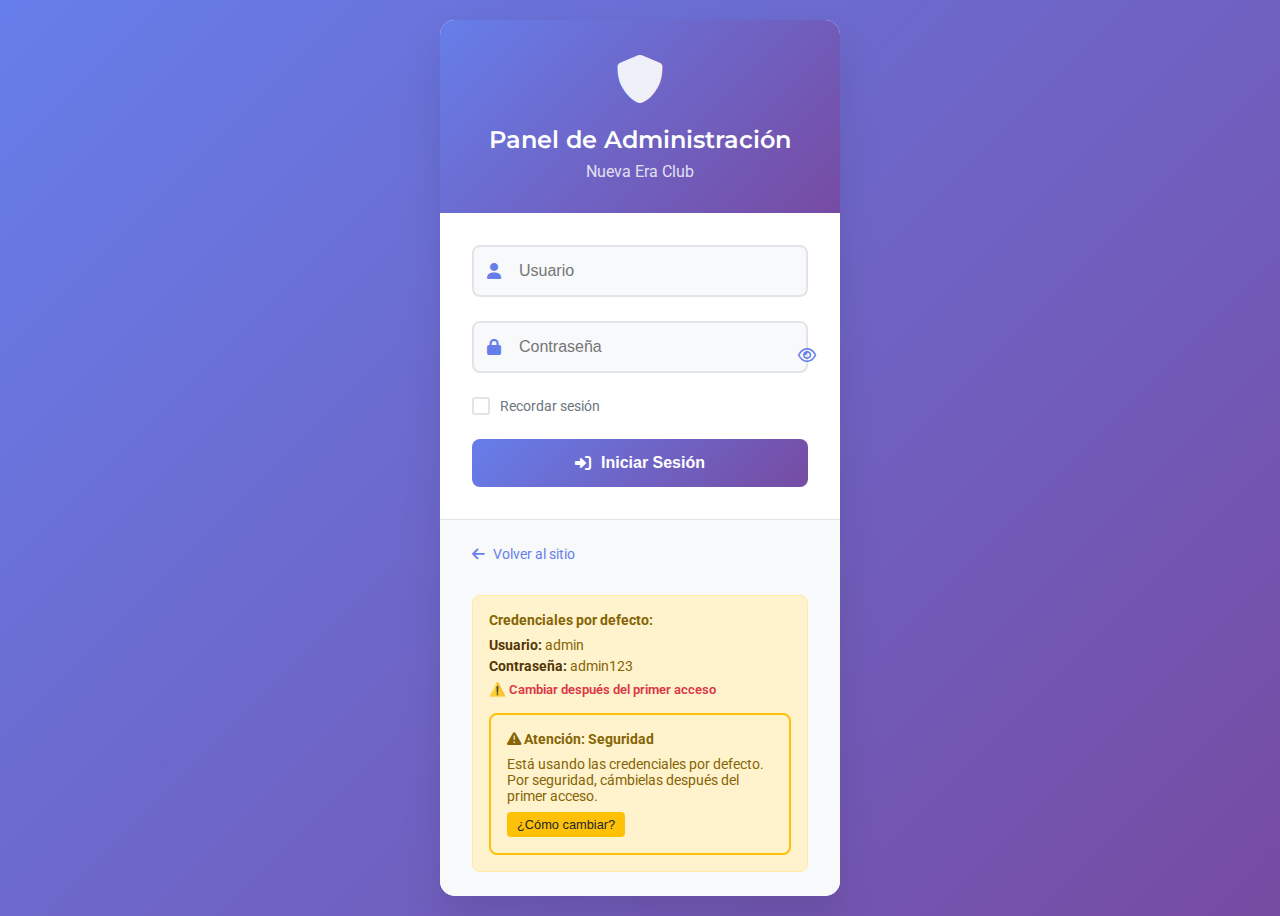
<file: admin.html>
<!DOCTYPE html>
<html lang="es">
<head>
    <meta charset="UTF-8">
    <meta name="viewport" content="width=device-width, initial-scale=1.0">
    <title>Panel de Administración - Nueva Era Club</title>
    <link rel="stylesheet" href="css/admin-styles.css">
    <link rel="stylesheet" href="https://cdnjs.cloudflare.com/ajax/libs/font-awesome/6.0.0-beta3/css/all.min.css">
    <link href="https://fonts.googleapis.com/css2?family=Montserrat:wght@400;600;700&family=Roboto:wght@300;400;500&display=swap" rel="stylesheet">
</head>
<body>
    <div class="admin-container">
        <header class="admin-header">
            <h1><i class="fas fa-cog"></i> Panel de Administración - Nueva Era Club</h1>
            <div class="admin-user">
                <div class="user-menu">
                    <button class="user-menu-btn" id="user-menu-btn">
                        <i class="fas fa-user"></i>
                        <span>Administrador</span>
                        <i class="fas fa-chevron-down"></i>
                    </button>
                    <div class="user-dropdown" id="user-dropdown">
                        <a href="#" id="change-password-link">
                            <i class="fas fa-key"></i> Cambiar Contraseña
                        </a>
                        <a href="#" id="logout-link">
                            <i class="fas fa-sign-out-alt"></i> Cerrar Sesión
                        </a>
                    </div>
                </div>
                <a href="index.html" class="btn-back"><i class="fas fa-home"></i> Ver Sitio</a>
            </div>
        </header>

        <div class="admin-content">
            <nav class="admin-nav">
                <ul>
                    <li><a href="#eventos" class="nav-link active" data-section="eventos">
                        <i class="fas fa-calendar"></i> Eventos
                    </a></li>
                    <li><a href="#actividades" class="nav-link" data-section="actividades">
                        <i class="fas fa-futbol"></i> Actividades
                    </a></li>
                    <li><a href="#galeria" class="nav-link" data-section="galeria">
                        <i class="fas fa-images"></i> Galería
                    </a></li>
                    <li><a href="#configuracion" class="nav-link" data-section="configuracion">
                        <i class="fas fa-wrench"></i> Configuración
                    </a></li>
                </ul>
            </nav>

            <main class="admin-main">
                <!-- Sección de Eventos -->
                <section id="eventos-section" class="admin-section active">
                    <div class="section-header">
                        <h2>Gestión de Eventos</h2>
                        <button class="btn btn-primary" id="add-event-btn">
                            <i class="fas fa-plus"></i> Agregar Evento
                        </button>
                    </div>

                    <div class="events-grid" id="events-grid">
                        <!-- Los eventos se cargarán dinámicamente -->
                    </div>
                </section>

                <!-- Sección de Actividades -->
                <section id="actividades-section" class="admin-section">
                    <div class="section-header">
                        <h2>Gestión de Actividades</h2>
                        <button class="btn btn-primary" id="add-activity-btn">
                            <i class="fas fa-plus"></i> Agregar Actividad
                        </button>
                    </div>

                    <div class="activities-grid" id="activities-grid">
                        <!-- Las actividades se cargarán dinámicamente -->
                    </div>
                </section>

                <!-- Sección de Galería -->
                <section id="galeria-section" class="admin-section">
                    <div class="section-header">
                        <h2>Gestión de Galería</h2>
                        <button class="btn btn-primary" id="add-image-btn">
                            <i class="fas fa-plus"></i> Agregar Imagen
                        </button>
                    </div>

                    <div class="gallery-grid" id="gallery-grid">
                        <!-- Las imágenes se cargarán dinámicamente -->
                    </div>
                </section>

                <!-- Sección de Configuración -->
                <section id="configuracion-section" class="admin-section">
                    <div class="section-header">
                        <h2>Configuración General</h2>
                    </div>

                    <div class="config-form">
                        <div class="form-group">
                            <label for="club-name">Nombre del Club</label>
                            <input type="text" id="club-name" value="Nueva Era Club">
                        </div>

                        <div class="form-group">
                            <label for="club-description">Descripción</label>
                            <textarea id="club-description">Un espacio para compartir, disfrutar y crecer en comunidad</textarea>
                        </div>

                        <div class="form-group">
                            <label for="contact-phone">Teléfono</label>
                            <input type="tel" id="contact-phone" value="+34 123 456 789">
                        </div>

                        <div class="form-group">
                            <label for="contact-email">Email</label>
                            <input type="email" id="contact-email" value="info@nuevaeraclub.com">
                        </div>

                        <div class="form-group">
                            <label for="contact-address">Dirección</label>
                            <input type="text" id="contact-address" value="Av. Principal 123, Ciudad">
                        </div>

                        <button class="btn btn-success" id="save-config-btn">
                            <i class="fas fa-save"></i> Guardar Configuración
                        </button>
                    </div>
                </section>
            </main>
        </div>
    </div>

    <!-- Modal para Agregar/Editar Evento -->
    <div id="event-modal" class="modal">
        <div class="modal-content">
            <div class="modal-header">
                <h3 id="event-modal-title">Agregar Evento</h3>
                <span class="close">&times;</span>
            </div>
            <form id="event-form">
                <div class="form-group">
                    <label for="event-title">Título del Evento *</label>
                    <input type="text" id="event-title" required>
                </div>

                <div class="form-row">
                    <div class="form-group">
                        <label for="event-date">Fecha *</label>
                        <input type="date" id="event-date" required>
                    </div>
                    <div class="form-group">
                        <label for="event-time">Hora *</label>
                        <input type="time" id="event-time" required>
                    </div>
                </div>

                <div class="form-group">
                    <label for="event-location">Ubicación *</label>
                    <input type="text" id="event-location" required>
                </div>

                <div class="form-group">
                    <label for="event-description">Descripción</label>
                    <textarea id="event-description" rows="4"></textarea>
                </div>

                <div class="form-group">
                    <label for="event-image">URL de la Imagen</label>
                    <input type="url" id="event-image" placeholder="https://ejemplo.com/imagen.jpg">
                </div>

                <div class="modal-footer">
                    <button type="button" class="btn btn-secondary" id="cancel-event-btn">Cancelar</button>
                    <button type="submit" class="btn btn-primary">
                        <i class="fas fa-save"></i> Guardar
                    </button>
                </div>
            </form>
        </div>
    </div>

    <!-- Modal para Agregar/Editar Actividad -->
    <div id="activity-modal" class="modal">
        <div class="modal-content">
            <div class="modal-header">
                <h3 id="activity-modal-title">Agregar Actividad</h3>
                <span class="close">&times;</span>
            </div>
            <form id="activity-form">
                <div class="form-group">
                    <label for="activity-name">Nombre de la Actividad *</label>
                    <input type="text" id="activity-name" required>
                </div>

                <div class="form-group">
                    <label for="activity-icon">Icono (Font Awesome) *</label>
                    <input type="text" id="activity-icon" placeholder="fas fa-futbol" required>
                    <small>Busca iconos en <a href="https://fontawesome.com/icons" target="_blank">Font Awesome</a></small>
                </div>

                <div class="form-group">
                    <label for="activity-description">Descripción</label>
                    <textarea id="activity-description" rows="4"></textarea>
                </div>

                <div class="modal-footer">
                    <button type="button" class="btn btn-secondary" id="cancel-activity-btn">Cancelar</button>
                    <button type="submit" class="btn btn-primary">
                        <i class="fas fa-save"></i> Guardar
                    </button>
                </div>
            </form>
        </div>
    </div>

    <!-- Modal para cambiar contraseña -->
    <div id="admin-change-password-modal" class="modal">
        <div class="modal-content">
            <div class="modal-header">
                <h3>Cambiar Contraseña</h3>
                <span class="close" id="admin-close-change-password">&times;</span>
            </div>
            <form id="admin-change-password-form">
                <div class="form-group">
                    <label for="admin-current-password">Contraseña Actual</label>
                    <input type="password" id="admin-current-password" required>
                </div>
                
                <div class="form-group">
                    <label for="admin-new-password">Nueva Contraseña</label>
                    <input type="password" id="admin-new-password" required minlength="6">
                    <small>Mínimo 6 caracteres</small>
                </div>
                
                <div class="form-group">
                    <label for="admin-confirm-password">Confirmar Nueva Contraseña</label>
                    <input type="password" id="admin-confirm-password" required>
                </div>
                
                <div class="modal-footer">
                    <button type="button" class="btn btn-secondary" id="admin-cancel-change-password">Cancelar</button>
                    <button type="submit" class="btn btn-primary">
                        <i class="fas fa-save"></i> Cambiar Contraseña
                    </button>
                </div>
            </form>
        </div>
    </div>

    <script src="js/login.js"></script>
    <script src="js/data-sync.js"></script>
    <script src="js/admin.js"></script>
</body>
</html>
</file>
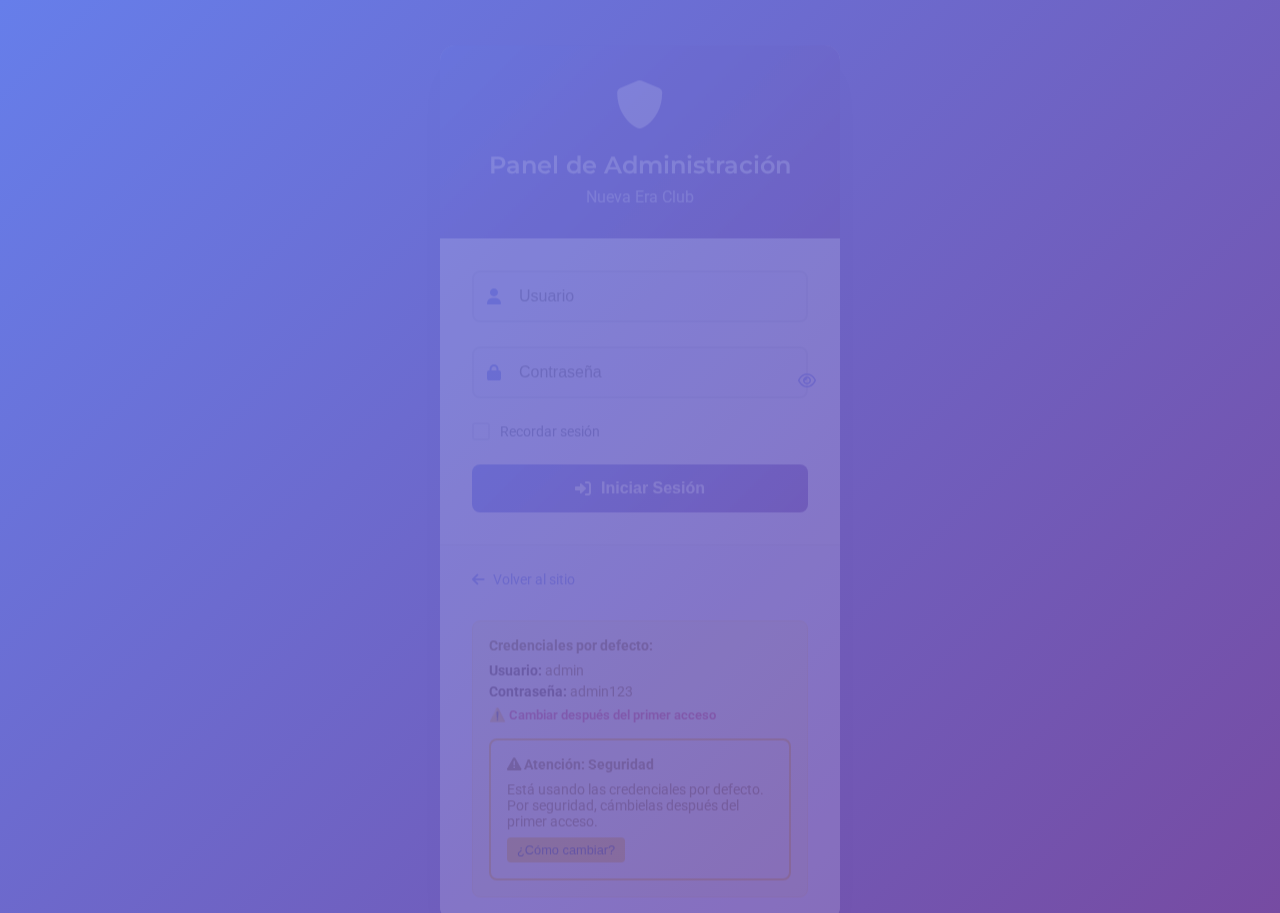
<file: agregar-evento.html>
<!DOCTYPE html>
<html lang="es">
<head>
    <meta charset="UTF-8">
    <meta name="viewport" content="width=device-width, initial-scale=1.0">
    <title>Agregar Evento - Club Nueva Era</title>
    <style>
        * {
            margin: 0;
            padding: 0;
            box-sizing: border-box;
        }

        body {
            font-family: 'Arial', sans-serif;
            background: linear-gradient(135deg, #667eea 0%, #764ba2 100%);
            min-height: 100vh;
            display: flex;
            align-items: center;
            justify-content: center;
            padding: 20px;
        }

        .container {
            background: white;
            border-radius: 15px;
            padding: 40px;
            box-shadow: 0 15px 35px rgba(0, 0, 0, 0.1);
            width: 100%;
            max-width: 500px;
        }

        h1 {
            text-align: center;
            color: #333;
            margin-bottom: 30px;
            font-size: 2rem;
        }

        .form-group {
            margin-bottom: 20px;
        }

        label {
            display: block;
            margin-bottom: 8px;
            color: #555;
            font-weight: bold;
        }

        input, textarea {
            width: 100%;
            padding: 12px;
            border: 2px solid #e1e1e1;
            border-radius: 8px;
            font-size: 16px;
            transition: border-color 0.3s;
        }

        input:focus, textarea:focus {
            outline: none;
            border-color: #667eea;
        }

        textarea {
            resize: vertical;
            height: 100px;
        }

        .btn {
            background: linear-gradient(135deg, #667eea 0%, #764ba2 100%);
            color: white;
            padding: 15px 30px;
            border: none;
            border-radius: 8px;
            font-size: 16px;
            cursor: pointer;
            width: 100%;
            transition: transform 0.2s;
        }

        .btn:hover {
            transform: translateY(-2px);
        }

        .back-link {
            display: block;
            text-align: center;
            margin-top: 20px;
            color: #667eea;
            text-decoration: none;
        }

        .back-link:hover {
            text-decoration: underline;
        }

        .message {
            padding: 15px;
            border-radius: 8px;
            margin-bottom: 20px;
            text-align: center;
        }

        .success {
            background-color: #d4edda;
            color: #155724;
            border: 1px solid #c3e6cb;
        }

        .error {
            background-color: #f8d7da;
            color: #721c24;
            border: 1px solid #f5c6cb;
        }

        .instructions {
            background-color: #e2e3f1;
            color: #383d41;
            border: 1px solid #d6d8db;
            margin-bottom: 20px;
            padding: 15px;
            border-radius: 8px;
            font-size: 14px;
        }
    </style>
</head>
<body>
    <div class="container">
        <h1>🎉 Agregar Evento</h1>
        
        <div class="instructions">
            <strong>📝 Instrucciones:</strong><br>
            1. Completa el formulario<br>
            2. Haz clic en "Generar Código"<br>
            3. Copia el código generado<br>
            4. Agrégalo al archivo eventos.json<br>
            5. Actualiza el repositorio en GitHub
        </div>

        <div id="message"></div>

        <form id="eventForm">
            <div class="form-group">
                <label for="title">Título del Evento:</label>
                <input type="text" id="title" name="title" required>
            </div>

            <div class="form-group">
                <label for="date">Fecha:</label>
                <input type="date" id="date" name="date" required>
            </div>

            <div class="form-group">
                <label for="time">Hora:</label>
                <input type="time" id="time" name="time" required>
            </div>

            <div class="form-group">
                <label for="location">Ubicación:</label>
                <input type="text" id="location" name="location" required>
            </div>

            <div class="form-group">
                <label for="description">Descripción:</label>
                <textarea id="description" name="description" placeholder="Descripción opcional del evento"></textarea>
            </div>

            <button type="submit" class="btn">🎯 Generar Código del Evento</button>
        </form>

        <div id="output" style="display: none;">
            <h3>📋 Código generado:</h3>
            <div style="background: #f8f9fa; padding: 15px; border-radius: 8px; margin: 10px 0; border: 1px solid #dee2e6;">
                <pre id="jsonCode" style="white-space: pre-wrap; font-family: monospace; font-size: 12px;"></pre>
            </div>
            <p style="font-size: 14px; color: #666;">
                <strong>Pasos siguientes:</strong><br>
                1. Copia el código de arriba<br>
                2. Abre el archivo <code>eventos.json</code><br>
                3. Agrégalo al final del array (antes del ])<br>
                4. No olvides la coma antes del nuevo evento<br>
                5. Sube los cambios a GitHub
            </p>
        </div>

        <a href="index.html" class="back-link">← Volver al inicio</a>
    </div>

    <script>
        // Verificar si el usuario está autenticado como admin
        window.onload = function() {
            const isLoggedIn = localStorage.getItem('isAdminLoggedIn');
            if (!isLoggedIn || isLoggedIn !== 'true') {
                alert('⛔ Acceso denegado. Solo administradores pueden agregar eventos.');
                window.location.href = 'login.html';
                return;
            }
        };

        document.getElementById('eventForm').addEventListener('submit', function(e) {
            e.preventDefault();
            
            const formData = new FormData(e.target);
            const eventData = {
                id: Date.now(), // Simple ID basado en timestamp
                title: formData.get('title'),
                date: formData.get('date'),
                time: formData.get('time'),
                location: formData.get('location'),
                description: formData.get('description')
            };

            // Generar el código JSON
            const jsonCode = JSON.stringify(eventData, null, 2);
            
            // Mostrar el código generado
            document.getElementById('jsonCode').textContent = ',\n' + jsonCode;
            document.getElementById('output').style.display = 'block';
            
            // Mostrar mensaje de éxito
            const messageDiv = document.getElementById('message');
            messageDiv.innerHTML = '<div class="success">✅ ¡Código generado exitosamente! Ahora cópialo y agrégalo al archivo eventos.json</div>';
            
            // Scroll hacia el output
            document.getElementById('output').scrollIntoView({ behavior: 'smooth' });
        });
    </script>
</body>
</html>
</file>
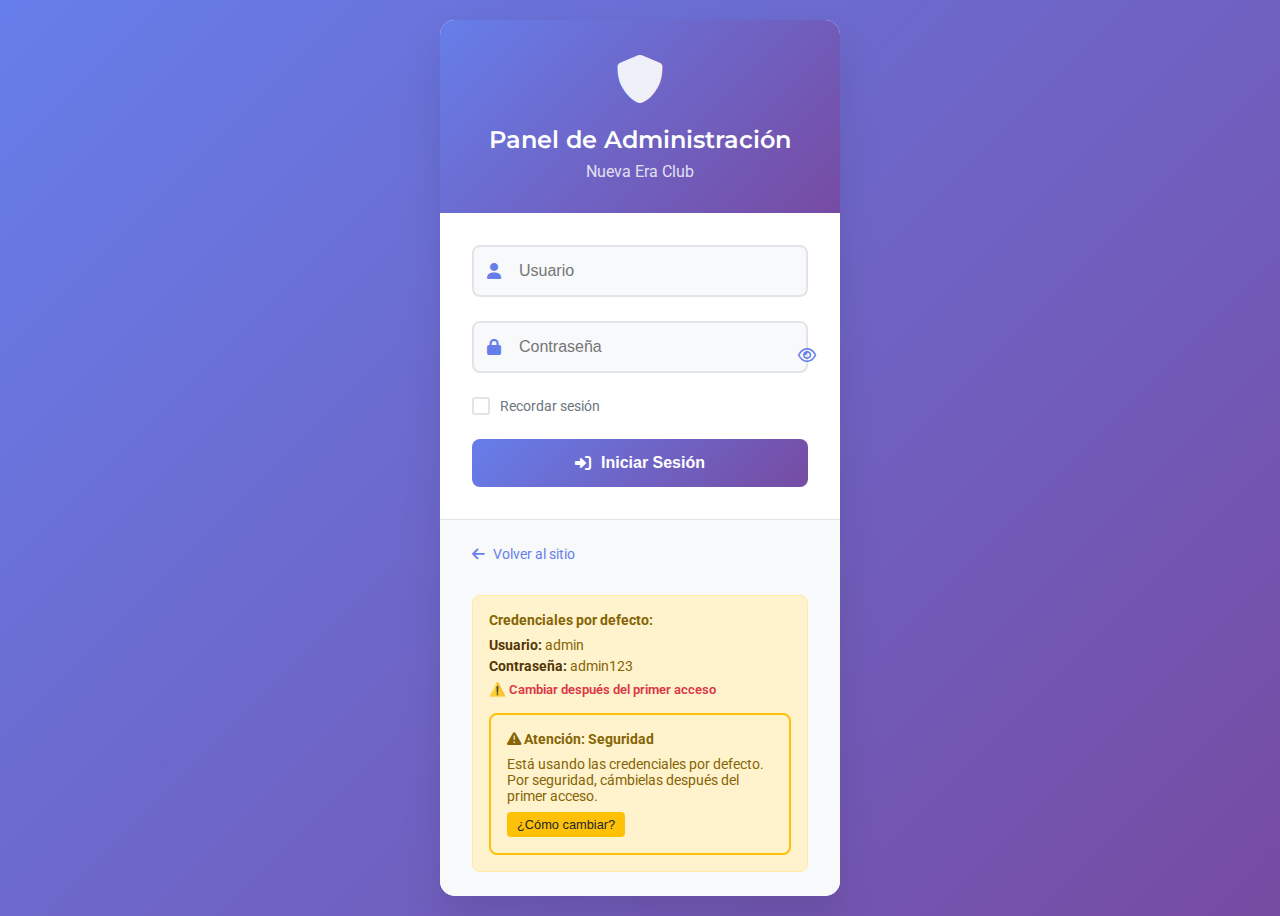
<file: login.html>
<!DOCTYPE html>
<html lang="es">
<head>
    <meta charset="UTF-8">
    <meta name="viewport" content="width=device-width, initial-scale=1.0">
    <title>Login - Nueva Era Club</title>
    <link rel="stylesheet" href="css/login-styles.css">
    <link rel="stylesheet" href="https://cdnjs.cloudflare.com/ajax/libs/font-awesome/6.0.0-beta3/css/all.min.css">
    <link href="https://fonts.googleapis.com/css2?family=Montserrat:wght@400;600;700&family=Roboto:wght@300;400;500&display=swap" rel="stylesheet">
</head>
<body>
    <div class="login-container">
        <div class="login-card">
            <div class="login-header">
                <div class="logo">
                    <i class="fas fa-shield-alt"></i>
                </div>
                <h1>Panel de Administración</h1>
                <p>Nueva Era Club</p>
            </div>
            
            <form id="login-form" class="login-form">
                <div class="form-group">
                    <div class="input-wrapper">
                        <i class="fas fa-user"></i>
                        <input type="text" id="username" name="username" placeholder="Usuario" required>
                    </div>
                </div>
                
                <div class="form-group">
                    <div class="input-wrapper">
                        <i class="fas fa-lock"></i>
                        <input type="password" id="password" name="password" placeholder="Contraseña" required>
                        <button type="button" class="toggle-password" id="toggle-password">
                            <i class="far fa-eye"></i>
                        </button>
                    </div>
                </div>
                
                <div class="form-group">
                    <label class="checkbox-wrapper">
                        <input type="checkbox" id="remember-me">
                        <span class="checkmark"></span>
                        Recordar sesión
                    </label>
                </div>
                
                <button type="submit" class="login-btn">
                    <i class="fas fa-sign-in-alt"></i>
                    Iniciar Sesión
                </button>
                
                <div class="error-message" id="error-message" style="display: none;">
                    <i class="fas fa-exclamation-triangle"></i>
                    <span id="error-text">Usuario o contraseña incorrectos</span>
                </div>
            </form>
            
            <div class="login-footer">
                <a href="index.html" class="back-link">
                    <i class="fas fa-arrow-left"></i> Volver al sitio
                </a>
                
                <div class="login-help">
                    <h4>Credenciales por defecto:</h4>
                    <p><strong>Usuario:</strong> admin</p>
                    <p><strong>Contraseña:</strong> admin123</p>
                    <small>⚠️ Cambiar después del primer acceso</small>
                </div>
            </div>
        </div>
    </div>
    
    <!-- Modal para cambiar contraseña -->
    <div id="change-password-modal" class="modal">
        <div class="modal-content">
            <div class="modal-header">
                <h3>Cambiar Contraseña</h3>
                <span class="close" id="close-change-password">&times;</span>
            </div>
            <form id="change-password-form">
                <div class="form-group">
                    <label for="current-password">Contraseña Actual</label>
                    <input type="password" id="current-password" required>
                </div>
                
                <div class="form-group">
                    <label for="new-password">Nueva Contraseña</label>
                    <input type="password" id="new-password" required minlength="6">
                    <small>Mínimo 6 caracteres</small>
                </div>
                
                <div class="form-group">
                    <label for="confirm-password">Confirmar Nueva Contraseña</label>
                    <input type="password" id="confirm-password" required>
                </div>
                
                <div class="modal-footer">
                    <button type="button" class="btn btn-secondary" id="cancel-change-password">Cancelar</button>
                    <button type="submit" class="btn btn-primary">Cambiar Contraseña</button>
                </div>
            </form>
        </div>
    </div>

    <script src="js/login.js"></script>
</body>
</html>
</file>
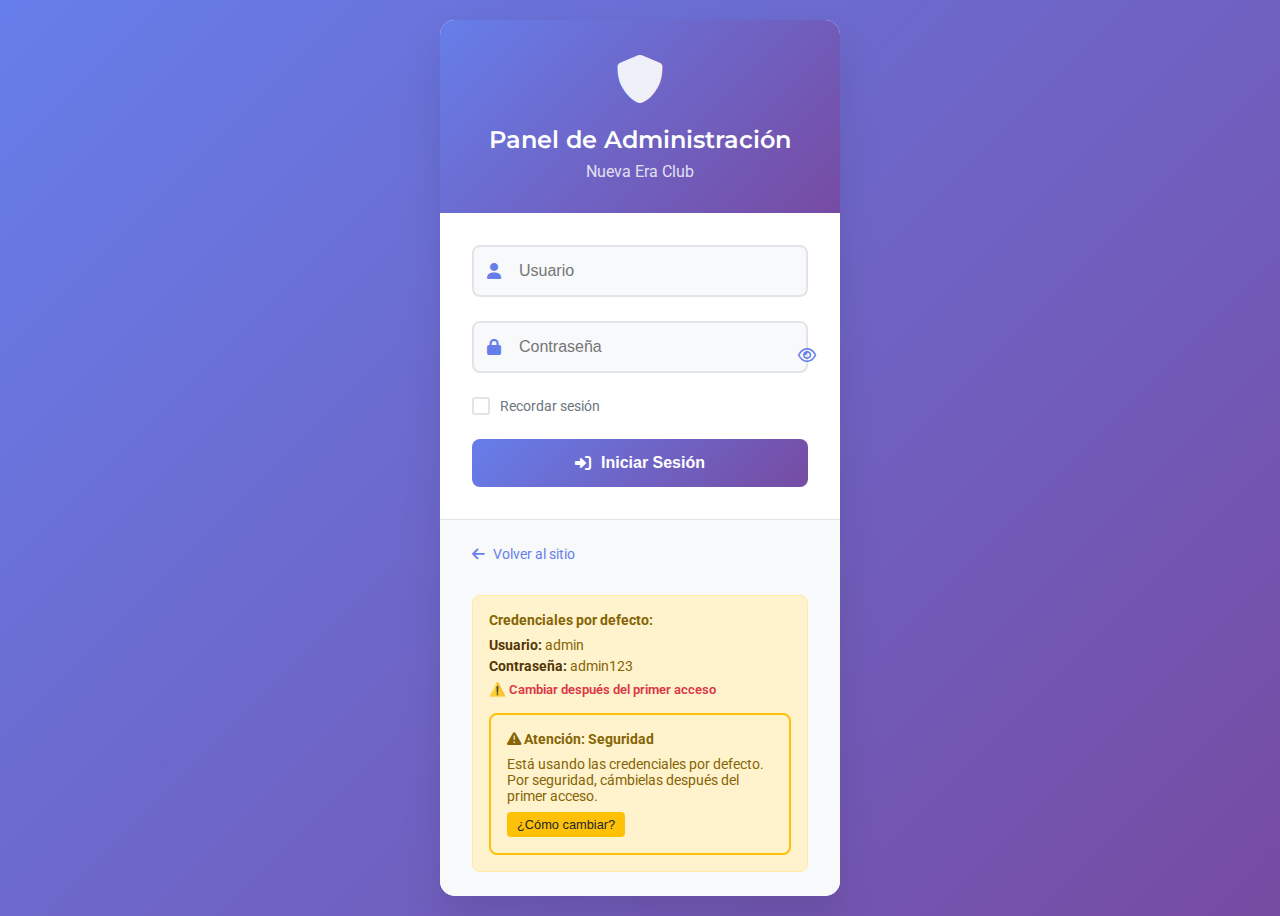
<file: club-landing-page/admin.html>
<!DOCTYPE html>
<html lang="es">
<head>
    <meta charset="UTF-8">
    <meta name="viewport" content="width=device-width, initial-scale=1.0">
    <title>Panel de Administración - Nueva Era Club</title>
    <link rel="stylesheet" href="css/admin-styles.css">
    <link rel="stylesheet" href="https://cdnjs.cloudflare.com/ajax/libs/font-awesome/6.0.0-beta3/css/all.min.css">
    <link href="https://fonts.googleapis.com/css2?family=Montserrat:wght@400;600;700&family=Roboto:wght@300;400;500&display=swap" rel="stylesheet">
</head>
<body>
    <div class="admin-container">
        <header class="admin-header">
            <h1><i class="fas fa-cog"></i> Panel de Administración - Nueva Era Club</h1>
            <div class="admin-user">
                <div class="user-menu">
                    <button class="user-menu-btn" id="user-menu-btn">
                        <i class="fas fa-user"></i>
                        <span>Administrador</span>
                        <i class="fas fa-chevron-down"></i>
                    </button>
                    <div class="user-dropdown" id="user-dropdown">
                        <a href="#" id="change-password-link">
                            <i class="fas fa-key"></i> Cambiar Contraseña
                        </a>
                        <a href="#" id="logout-link">
                            <i class="fas fa-sign-out-alt"></i> Cerrar Sesión
                        </a>
                    </div>
                </div>
                <a href="index.html" class="btn-back"><i class="fas fa-home"></i> Ver Sitio</a>
            </div>
        </header>

        <div class="admin-content">
            <nav class="admin-nav">
                <ul>
                    <li><a href="#eventos" class="nav-link active" data-section="eventos">
                        <i class="fas fa-calendar"></i> Eventos
                    </a></li>
                    <li><a href="#actividades" class="nav-link" data-section="actividades">
                        <i class="fas fa-futbol"></i> Actividades
                    </a></li>
                    <li><a href="#galeria" class="nav-link" data-section="galeria">
                        <i class="fas fa-images"></i> Galería
                    </a></li>
                    <li><a href="#configuracion" class="nav-link" data-section="configuracion">
                        <i class="fas fa-wrench"></i> Configuración
                    </a></li>
                </ul>
            </nav>

            <main class="admin-main">
                <!-- Sección de Eventos -->
                <section id="eventos-section" class="admin-section active">
                    <div class="section-header">
                        <h2>Gestión de Eventos</h2>
                        <button class="btn btn-primary" id="add-event-btn">
                            <i class="fas fa-plus"></i> Agregar Evento
                        </button>
                    </div>

                    <div class="events-grid" id="events-grid">
                        <!-- Los eventos se cargarán dinámicamente -->
                    </div>
                </section>

                <!-- Sección de Actividades -->
                <section id="actividades-section" class="admin-section">
                    <div class="section-header">
                        <h2>Gestión de Actividades</h2>
                        <button class="btn btn-primary" id="add-activity-btn">
                            <i class="fas fa-plus"></i> Agregar Actividad
                        </button>
                    </div>

                    <div class="activities-grid" id="activities-grid">
                        <!-- Las actividades se cargarán dinámicamente -->
                    </div>
                </section>

                <!-- Sección de Galería -->
                <section id="galeria-section" class="admin-section">
                    <div class="section-header">
                        <h2>Gestión de Galería</h2>
                        <button class="btn btn-primary" id="add-image-btn">
                            <i class="fas fa-plus"></i> Agregar Imagen
                        </button>
                    </div>

                    <div class="gallery-grid" id="gallery-grid">
                        <!-- Las imágenes se cargarán dinámicamente -->
                    </div>
                </section>

                <!-- Sección de Configuración -->
                <section id="configuracion-section" class="admin-section">
                    <div class="section-header">
                        <h2>Configuración General</h2>
                    </div>

                    <div class="config-form">
                        <div class="form-group">
                            <label for="club-name">Nombre del Club</label>
                            <input type="text" id="club-name" value="Nueva Era Club">
                        </div>

                        <div class="form-group">
                            <label for="club-description">Descripción</label>
                            <textarea id="club-description">Un espacio para compartir, disfrutar y crecer en comunidad</textarea>
                        </div>

                        <div class="form-group">
                            <label for="contact-phone">Teléfono</label>
                            <input type="tel" id="contact-phone" value="+34 123 456 789">
                        </div>

                        <div class="form-group">
                            <label for="contact-email">Email</label>
                            <input type="email" id="contact-email" value="info@nuevaeraclub.com">
                        </div>

                        <div class="form-group">
                            <label for="contact-address">Dirección</label>
                            <input type="text" id="contact-address" value="Av. Principal 123, Ciudad">
                        </div>

                        <button class="btn btn-success" id="save-config-btn">
                            <i class="fas fa-save"></i> Guardar Configuración
                        </button>
                    </div>
                </section>
            </main>
        </div>
    </div>

    <!-- Modal para Agregar/Editar Evento -->
    <div id="event-modal" class="modal">
        <div class="modal-content">
            <div class="modal-header">
                <h3 id="event-modal-title">Agregar Evento</h3>
                <span class="close">&times;</span>
            </div>
            <form id="event-form">
                <div class="form-group">
                    <label for="event-title">Título del Evento *</label>
                    <input type="text" id="event-title" required>
                </div>

                <div class="form-row">
                    <div class="form-group">
                        <label for="event-date">Fecha *</label>
                        <input type="date" id="event-date" required>
                    </div>
                    <div class="form-group">
                        <label for="event-time">Hora *</label>
                        <input type="time" id="event-time" required>
                    </div>
                </div>

                <div class="form-group">
                    <label for="event-location">Ubicación *</label>
                    <input type="text" id="event-location" required>
                </div>

                <div class="form-group">
                    <label for="event-description">Descripción</label>
                    <textarea id="event-description" rows="4"></textarea>
                </div>

                <div class="form-group">
                    <label for="event-image">URL de la Imagen</label>
                    <input type="url" id="event-image" placeholder="https://ejemplo.com/imagen.jpg">
                </div>

                <div class="modal-footer">
                    <button type="button" class="btn btn-secondary" id="cancel-event-btn">Cancelar</button>
                    <button type="submit" class="btn btn-primary">
                        <i class="fas fa-save"></i> Guardar
                    </button>
                </div>
            </form>
        </div>
    </div>

    <!-- Modal para Agregar/Editar Actividad -->
    <div id="activity-modal" class="modal">
        <div class="modal-content">
            <div class="modal-header">
                <h3 id="activity-modal-title">Agregar Actividad</h3>
                <span class="close">&times;</span>
            </div>
            <form id="activity-form">
                <div class="form-group">
                    <label for="activity-name">Nombre de la Actividad *</label>
                    <input type="text" id="activity-name" required>
                </div>

                <div class="form-group">
                    <label for="activity-icon">Icono (Font Awesome) *</label>
                    <input type="text" id="activity-icon" placeholder="fas fa-futbol" required>
                    <small>Busca iconos en <a href="https://fontawesome.com/icons" target="_blank">Font Awesome</a></small>
                </div>

                <div class="form-group">
                    <label for="activity-description">Descripción</label>
                    <textarea id="activity-description" rows="4"></textarea>
                </div>

                <div class="modal-footer">
                    <button type="button" class="btn btn-secondary" id="cancel-activity-btn">Cancelar</button>
                    <button type="submit" class="btn btn-primary">
                        <i class="fas fa-save"></i> Guardar
                    </button>
                </div>
            </form>
        </div>
    </div>

    <!-- Modal para cambiar contraseña -->
    <div id="admin-change-password-modal" class="modal">
        <div class="modal-content">
            <div class="modal-header">
                <h3>Cambiar Contraseña</h3>
                <span class="close" id="admin-close-change-password">&times;</span>
            </div>
            <form id="admin-change-password-form">
                <div class="form-group">
                    <label for="admin-current-password">Contraseña Actual</label>
                    <input type="password" id="admin-current-password" required>
                </div>
                
                <div class="form-group">
                    <label for="admin-new-password">Nueva Contraseña</label>
                    <input type="password" id="admin-new-password" required minlength="6">
                    <small>Mínimo 6 caracteres</small>
                </div>
                
                <div class="form-group">
                    <label for="admin-confirm-password">Confirmar Nueva Contraseña</label>
                    <input type="password" id="admin-confirm-password" required>
                </div>
                
                <div class="modal-footer">
                    <button type="button" class="btn btn-secondary" id="admin-cancel-change-password">Cancelar</button>
                    <button type="submit" class="btn btn-primary">
                        <i class="fas fa-save"></i> Cambiar Contraseña
                    </button>
                </div>
            </form>
        </div>
    </div>

    <script src="js/login.js"></script>
    <script src="js/admin.js"></script>
</body>
</html>
</file>
<file: css/admin-styles.css>
/* Admin Panel Styles */
* {
    margin: 0;
    padding: 0;
    box-sizing: border-box;
}

body {
    font-family: 'Roboto', sans-serif;
    background-color: #f5f5f5;
    color: #333;
}

.admin-container {
    min-height: 100vh;
    display: flex;
    flex-direction: column;
}

/* Header */
.admin-header {
    background-color: #2c3e50;
    color: white;
    padding: 1rem 2rem;
    display: flex;
    justify-content: between;
    align-items: center;
    box-shadow: 0 2px 10px rgba(0, 0, 0, 0.1);
}

.admin-header h1 {
    margin: 0;
    font-size: 1.5rem;
    flex: 1;
}

.admin-header h1 i {
    margin-right: 10px;
    color: #3498db;
}

.admin-user {
    display: flex;
    align-items: center;
    gap: 15px;
}

.user-menu {
    position: relative;
}

.user-menu-btn {
    background: none;
    border: none;
    color: white;
    padding: 8px 12px;
    border-radius: 5px;
    cursor: pointer;
    display: flex;
    align-items: center;
    gap: 8px;
    transition: background-color 0.3s ease;
}

.user-menu-btn:hover {
    background-color: rgba(255, 255, 255, 0.1);
}

.user-dropdown {
    position: absolute;
    top: 100%;
    right: 0;
    background-color: white;
    border-radius: 5px;
    box-shadow: 0 5px 15px rgba(0, 0, 0, 0.2);
    min-width: 180px;
    display: none;
    z-index: 1000;
    overflow: hidden;
}

.user-dropdown.show {
    display: block;
    animation: fadeIn 0.2s ease;
}

@keyframes fadeIn {
    from { opacity: 0; transform: translateY(-10px); }
    to { opacity: 1; transform: translateY(0); }
}

.user-dropdown a {
    display: block;
    padding: 12px 16px;
    color: #2c3e50;
    text-decoration: none;
    transition: background-color 0.3s ease;
    border-bottom: 1px solid #ecf0f1;
}

.user-dropdown a:last-child {
    border-bottom: none;
}

.user-dropdown a:hover {
    background-color: #f8f9fa;
    color: #3498db;
}

.user-dropdown a i {
    margin-right: 8px;
    width: 16px;
}

.btn-back {
    background-color: #3498db;
    color: white;
    padding: 8px 15px;
    text-decoration: none;
    border-radius: 5px;
    font-size: 0.9rem;
    transition: background-color 0.3s ease;
}

.btn-back:hover {
    background-color: #2980b9;
    color: white;
}

/* Content Area */
.admin-content {
    flex: 1;
    display: flex;
}

/* Navigation */
.admin-nav {
    background-color: #34495e;
    width: 250px;
    padding: 0;
}

.admin-nav ul {
    list-style: none;
}

.admin-nav li {
    border-bottom: 1px solid #2c3e50;
}

.nav-link {
    display: block;
    color: #bdc3c7;
    padding: 1rem 1.5rem;
    text-decoration: none;
    transition: all 0.3s ease;
}

.nav-link:hover,
.nav-link.active {
    background-color: #3498db;
    color: white;
}

.nav-link i {
    margin-right: 10px;
    width: 20px;
}

/* Main Content */
.admin-main {
    flex: 1;
    padding: 2rem;
    overflow-y: auto;
}

.admin-section {
    display: none;
}

.admin-section.active {
    display: block;
}

.section-header {
    display: flex;
    justify-content: space-between;
    align-items: center;
    margin-bottom: 2rem;
    padding-bottom: 1rem;
    border-bottom: 2px solid #ecf0f1;
}

.section-header h2 {
    color: #2c3e50;
    margin: 0;
}

/* Buttons */
.btn {
    padding: 10px 20px;
    border: none;
    border-radius: 5px;
    cursor: pointer;
    font-size: 0.9rem;
    text-decoration: none;
    display: inline-flex;
    align-items: center;
    gap: 8px;
    transition: all 0.3s ease;
}

.btn-primary {
    background-color: #3498db;
    color: white;
}

.btn-primary:hover {
    background-color: #2980b9;
}

.btn-secondary {
    background-color: #95a5a6;
    color: white;
}

.btn-secondary:hover {
    background-color: #7f8c8d;
}

.btn-success {
    background-color: #27ae60;
    color: white;
}

.btn-success:hover {
    background-color: #229954;
}

.btn-danger {
    background-color: #e74c3c;
    color: white;
}

.btn-danger:hover {
    background-color: #c0392b;
}

.btn-warning {
    background-color: #f39c12;
    color: white;
}

.btn-warning:hover {
    background-color: #e67e22;
}

/* Grids */
.events-grid,
.activities-grid,
.gallery-grid {
    display: grid;
    grid-template-columns: repeat(auto-fill, minmax(300px, 1fr));
    gap: 1.5rem;
}

/* Card Styles */
.admin-card {
    background: white;
    border-radius: 8px;
    padding: 1.5rem;
    box-shadow: 0 2px 10px rgba(0, 0, 0, 0.1);
    transition: transform 0.3s ease;
}

.admin-card:hover {
    transform: translateY(-2px);
}

.admin-card h3 {
    color: #2c3e50;
    margin-bottom: 1rem;
    font-size: 1.2rem;
}

.admin-card p {
    color: #7f8c8d;
    margin-bottom: 1rem;
    line-height: 1.5;
}

.admin-card .meta {
    display: flex;
    flex-wrap: wrap;
    gap: 10px;
    margin-bottom: 1rem;
    font-size: 0.9rem;
    color: #95a5a6;
}

.admin-card .meta span {
    background-color: #ecf0f1;
    padding: 4px 8px;
    border-radius: 4px;
}

.admin-card .actions {
    display: flex;
    gap: 10px;
    justify-content: flex-end;
}

.admin-card .actions .btn {
    padding: 6px 12px;
    font-size: 0.8rem;
}

/* Form Styles */
.config-form {
    background: white;
    padding: 2rem;
    border-radius: 8px;
    box-shadow: 0 2px 10px rgba(0, 0, 0, 0.1);
    max-width: 600px;
}

.form-group {
    margin-bottom: 1.5rem;
}

.form-row {
    display: flex;
    gap: 1rem;
}

.form-row .form-group {
    flex: 1;
}

.form-group label {
    display: block;
    margin-bottom: 0.5rem;
    font-weight: 600;
    color: #2c3e50;
}

.form-group input,
.form-group textarea,
.form-group select {
    width: 100%;
    padding: 10px 12px;
    border: 1px solid #bdc3c7;
    border-radius: 5px;
    font-size: 1rem;
    transition: border-color 0.3s ease;
}

.form-group input:focus,
.form-group textarea:focus,
.form-group select:focus {
    border-color: #3498db;
    outline: none;
}

.form-group small {
    display: block;
    margin-top: 0.5rem;
    color: #7f8c8d;
    font-size: 0.85rem;
}

.form-group small a {
    color: #3498db;
}

/* Modal Styles */
.modal {
    display: none;
    position: fixed;
    z-index: 1000;
    left: 0;
    top: 0;
    width: 100%;
    height: 100%;
    background-color: rgba(0, 0, 0, 0.5);
}

.modal-content {
    background-color: white;
    margin: 5% auto;
    padding: 0;
    border-radius: 8px;
    width: 90%;
    max-width: 600px;
    max-height: 80vh;
    overflow-y: auto;
}

.modal-header {
    display: flex;
    justify-content: space-between;
    align-items: center;
    padding: 1.5rem;
    border-bottom: 1px solid #ecf0f1;
    background-color: #f8f9fa;
    border-radius: 8px 8px 0 0;
}

.modal-header h3 {
    margin: 0;
    color: #2c3e50;
}

.close {
    color: #aaa;
    font-size: 28px;
    font-weight: bold;
    cursor: pointer;
    line-height: 1;
}

.close:hover {
    color: #e74c3c;
}

.modal form {
    padding: 1.5rem;
}

.modal-footer {
    display: flex;
    gap: 10px;
    justify-content: flex-end;
    padding-top: 1rem;
    border-top: 1px solid #ecf0f1;
    margin-top: 1rem;
}

/* Empty State */
.empty-state {
    text-align: center;
    padding: 3rem;
    color: #7f8c8d;
}

.empty-state i {
    font-size: 3rem;
    margin-bottom: 1rem;
    color: #bdc3c7;
}

.empty-state h3 {
    margin-bottom: 1rem;
}

/* Responsive Design */
@media (max-width: 768px) {
    .admin-header {
        padding: 1rem;
        flex-direction: column;
        gap: 1rem;
    }

    .admin-header h1 {
        font-size: 1.2rem;
    }

    .admin-content {
        flex-direction: column;
    }

    .admin-nav {
        width: 100%;
        order: 2;
    }

    .admin-nav ul {
        display: flex;
        overflow-x: auto;
    }

    .admin-nav li {
        border-bottom: none;
        border-right: 1px solid #2c3e50;
        min-width: 120px;
    }

    .nav-link {
        padding: 0.8rem 1rem;
        text-align: center;
        white-space: nowrap;
    }

    .admin-main {
        order: 1;
        padding: 1rem;
    }

    .section-header {
        flex-direction: column;
        gap: 1rem;
        align-items: stretch;
    }

    .events-grid,
    .activities-grid,
    .gallery-grid {
        grid-template-columns: 1fr;
    }

    .form-row {
        flex-direction: column;
    }

    .modal-content {
        width: 95%;
        margin: 2% auto;
    }

    .admin-card .actions {
        justify-content: center;
    }
}
</file>
<file: css/login-styles.css>
/* Login Page Styles */
* {
    margin: 0;
    padding: 0;
    box-sizing: border-box;
}

body {
    font-family: 'Roboto', sans-serif;
    background: linear-gradient(135deg, #667eea 0%, #764ba2 100%);
    min-height: 100vh;
    display: flex;
    align-items: center;
    justify-content: center;
    padding: 20px;
}

.login-container {
    width: 100%;
    max-width: 400px;
}

.login-card {
    background: white;
    border-radius: 15px;
    box-shadow: 0 20px 40px rgba(0, 0, 0, 0.1);
    overflow: hidden;
    animation: slideUp 0.5s ease;
}

@keyframes slideUp {
    from {
        opacity: 0;
        transform: translateY(30px);
    }
    to {
        opacity: 1;
        transform: translateY(0);
    }
}

.login-header {
    background: linear-gradient(135deg, #667eea 0%, #764ba2 100%);
    color: white;
    padding: 2rem;
    text-align: center;
}

.login-header .logo {
    font-size: 3rem;
    margin-bottom: 1rem;
    opacity: 0.9;
}

.login-header h1 {
    font-family: 'Montserrat', sans-serif;
    font-size: 1.5rem;
    margin-bottom: 0.5rem;
    font-weight: 600;
}

.login-header p {
    opacity: 0.8;
    font-size: 1rem;
}

.login-form {
    padding: 2rem;
}

.form-group {
    margin-bottom: 1.5rem;
}

.input-wrapper {
    position: relative;
    display: flex;
    align-items: center;
}

.input-wrapper i {
    position: absolute;
    left: 15px;
    color: #667eea;
    z-index: 1;
}

.input-wrapper input {
    width: 100%;
    padding: 15px 15px 15px 45px;
    border: 2px solid #e1e5e9;
    border-radius: 8px;
    font-size: 1rem;
    transition: all 0.3s ease;
    background-color: #f8f9fa;
}

.input-wrapper input:focus {
    border-color: #667eea;
    background-color: white;
    outline: none;
    box-shadow: 0 0 0 3px rgba(102, 126, 234, 0.1);
}

.toggle-password {
    position: absolute;
    right: 15px;
    background: none;
    border: none;
    color: #6c757d;
    cursor: pointer;
    font-size: 1rem;
    padding: 5px;
}

.toggle-password:hover {
    color: #667eea;
}

.checkbox-wrapper {
    display: flex;
    align-items: center;
    cursor: pointer;
    font-size: 0.9rem;
    color: #6c757d;
}

.checkbox-wrapper input[type="checkbox"] {
    display: none;
}

.checkmark {
    width: 18px;
    height: 18px;
    border: 2px solid #e1e5e9;
    border-radius: 3px;
    margin-right: 10px;
    position: relative;
    transition: all 0.3s ease;
}

.checkbox-wrapper input[type="checkbox"]:checked + .checkmark {
    background-color: #667eea;
    border-color: #667eea;
}

.checkbox-wrapper input[type="checkbox"]:checked + .checkmark::after {
    content: "✓";
    position: absolute;
    top: -2px;
    left: 2px;
    color: white;
    font-size: 14px;
    font-weight: bold;
}

.login-btn {
    width: 100%;
    padding: 15px;
    background: linear-gradient(135deg, #667eea 0%, #764ba2 100%);
    color: white;
    border: none;
    border-radius: 8px;
    font-size: 1rem;
    font-weight: 600;
    cursor: pointer;
    transition: all 0.3s ease;
    display: flex;
    align-items: center;
    justify-content: center;
    gap: 10px;
}

.login-btn:hover {
    transform: translateY(-2px);
    box-shadow: 0 8px 20px rgba(102, 126, 234, 0.3);
}

.login-btn:active {
    transform: translateY(0);
}

.error-message {
    background-color: #fee;
    color: #dc3545;
    padding: 12px;
    border-radius: 8px;
    border-left: 4px solid #dc3545;
    margin-top: 1rem;
    display: flex;
    align-items: center;
    gap: 10px;
    animation: shake 0.5s ease;
}

@keyframes shake {
    0%, 20%, 40%, 60%, 80% {
        transform: translateX(0);
    }
    10%, 30%, 50%, 70%, 90% {
        transform: translateX(-5px);
    }
}

.login-footer {
    background-color: #f8f9fa;
    padding: 1.5rem 2rem;
    border-top: 1px solid #e1e5e9;
}

.back-link {
    display: inline-flex;
    align-items: center;
    gap: 8px;
    color: #667eea;
    text-decoration: none;
    font-size: 0.9rem;
    margin-bottom: 1rem;
    transition: color 0.3s ease;
}

.back-link:hover {
    color: #764ba2;
}

.login-help {
    background-color: #fff3cd;
    border: 1px solid #ffeaa7;
    border-radius: 8px;
    padding: 1rem;
    margin-top: 1rem;
}

.login-help h4 {
    color: #856404;
    margin-bottom: 0.5rem;
    font-size: 0.9rem;
}

.login-help p {
    color: #856404;
    margin-bottom: 0.3rem;
    font-size: 0.85rem;
}

.login-help strong {
    color: #533605;
}

.login-help small {
    color: #dc3545;
    font-weight: 600;
    display: block;
    margin-top: 0.5rem;
}

/* Modal Styles */
.modal {
    display: none;
    position: fixed;
    z-index: 1000;
    left: 0;
    top: 0;
    width: 100%;
    height: 100%;
    background-color: rgba(0, 0, 0, 0.5);
}

.modal-content {
    background-color: white;
    margin: 10% auto;
    padding: 0;
    border-radius: 10px;
    width: 90%;
    max-width: 400px;
    box-shadow: 0 20px 40px rgba(0, 0, 0, 0.2);
}

.modal-header {
    background: linear-gradient(135deg, #667eea 0%, #764ba2 100%);
    color: white;
    padding: 1.5rem;
    border-radius: 10px 10px 0 0;
    display: flex;
    justify-content: space-between;
    align-items: center;
}

.modal-header h3 {
    margin: 0;
    font-family: 'Montserrat', sans-serif;
}

.close {
    color: white;
    font-size: 24px;
    font-weight: bold;
    cursor: pointer;
    opacity: 0.8;
    transition: opacity 0.3s ease;
}

.close:hover {
    opacity: 1;
}

.modal form {
    padding: 1.5rem;
}

.modal .form-group {
    margin-bottom: 1rem;
}

.modal label {
    display: block;
    margin-bottom: 0.5rem;
    font-weight: 600;
    color: #333;
}

.modal input {
    width: 100%;
    padding: 10px 12px;
    border: 2px solid #e1e5e9;
    border-radius: 6px;
    font-size: 1rem;
    transition: border-color 0.3s ease;
}

.modal input:focus {
    border-color: #667eea;
    outline: none;
}

.modal small {
    color: #6c757d;
    font-size: 0.8rem;
    margin-top: 0.3rem;
    display: block;
}

.modal-footer {
    display: flex;
    gap: 10px;
    justify-content: flex-end;
    padding-top: 1rem;
    border-top: 1px solid #e1e5e9;
}

.btn {
    padding: 8px 16px;
    border: none;
    border-radius: 6px;
    cursor: pointer;
    font-size: 0.9rem;
    transition: all 0.3s ease;
}

.btn-primary {
    background-color: #667eea;
    color: white;
}

.btn-primary:hover {
    background-color: #5a6fd8;
}

.btn-secondary {
    background-color: #6c757d;
    color: white;
}

.btn-secondary:hover {
    background-color: #545b62;
}

/* Loading state */
.login-btn.loading {
    opacity: 0.7;
    cursor: not-allowed;
}

.login-btn.loading::after {
    content: "";
    width: 16px;
    height: 16px;
    border: 2px solid transparent;
    border-top: 2px solid white;
    border-radius: 50%;
    animation: spin 1s linear infinite;
    margin-left: 10px;
}

@keyframes spin {
    0% { transform: rotate(0deg); }
    100% { transform: rotate(360deg); }
}

/* Responsive */
@media (max-width: 480px) {
    .login-container {
        padding: 10px;
    }
    
    .login-card {
        border-radius: 10px;
    }
    
    .login-header, .login-form, .login-footer {
        padding: 1.5rem;
    }
    
    .modal-content {
        width: 95%;
        margin: 5% auto;
    }
}
</file>
<file: club-landing-page/css/admin-styles.css>
/* Admin Panel Styles */
* {
    margin: 0;
    padding: 0;
    box-sizing: border-box;
}

body {
    font-family: 'Roboto', sans-serif;
    background-color: #f5f5f5;
    color: #333;
}

.admin-container {
    min-height: 100vh;
    display: flex;
    flex-direction: column;
}

/* Header */
.admin-header {
    background-color: #2c3e50;
    color: white;
    padding: 1rem 2rem;
    display: flex;
    justify-content: between;
    align-items: center;
    box-shadow: 0 2px 10px rgba(0, 0, 0, 0.1);
}

.admin-header h1 {
    margin: 0;
    font-size: 1.5rem;
    flex: 1;
}

.admin-header h1 i {
    margin-right: 10px;
    color: #3498db;
}

.admin-user {
    display: flex;
    align-items: center;
    gap: 15px;
}

.user-menu {
    position: relative;
}

.user-menu-btn {
    background: none;
    border: none;
    color: white;
    padding: 8px 12px;
    border-radius: 5px;
    cursor: pointer;
    display: flex;
    align-items: center;
    gap: 8px;
    transition: background-color 0.3s ease;
}

.user-menu-btn:hover {
    background-color: rgba(255, 255, 255, 0.1);
}

.user-dropdown {
    position: absolute;
    top: 100%;
    right: 0;
    background-color: white;
    border-radius: 5px;
    box-shadow: 0 5px 15px rgba(0, 0, 0, 0.2);
    min-width: 180px;
    display: none;
    z-index: 1000;
    overflow: hidden;
}

.user-dropdown.show {
    display: block;
    animation: fadeIn 0.2s ease;
}

@keyframes fadeIn {
    from { opacity: 0; transform: translateY(-10px); }
    to { opacity: 1; transform: translateY(0); }
}

.user-dropdown a {
    display: block;
    padding: 12px 16px;
    color: #2c3e50;
    text-decoration: none;
    transition: background-color 0.3s ease;
    border-bottom: 1px solid #ecf0f1;
}

.user-dropdown a:last-child {
    border-bottom: none;
}

.user-dropdown a:hover {
    background-color: #f8f9fa;
    color: #3498db;
}

.user-dropdown a i {
    margin-right: 8px;
    width: 16px;
}

.btn-back {
    background-color: #3498db;
    color: white;
    padding: 8px 15px;
    text-decoration: none;
    border-radius: 5px;
    font-size: 0.9rem;
    transition: background-color 0.3s ease;
}

.btn-back:hover {
    background-color: #2980b9;
    color: white;
}

/* Content Area */
.admin-content {
    flex: 1;
    display: flex;
}

/* Navigation */
.admin-nav {
    background-color: #34495e;
    width: 250px;
    padding: 0;
}

.admin-nav ul {
    list-style: none;
}

.admin-nav li {
    border-bottom: 1px solid #2c3e50;
}

.nav-link {
    display: block;
    color: #bdc3c7;
    padding: 1rem 1.5rem;
    text-decoration: none;
    transition: all 0.3s ease;
}

.nav-link:hover,
.nav-link.active {
    background-color: #3498db;
    color: white;
}

.nav-link i {
    margin-right: 10px;
    width: 20px;
}

/* Main Content */
.admin-main {
    flex: 1;
    padding: 2rem;
    overflow-y: auto;
}

.admin-section {
    display: none;
}

.admin-section.active {
    display: block;
}

.section-header {
    display: flex;
    justify-content: space-between;
    align-items: center;
    margin-bottom: 2rem;
    padding-bottom: 1rem;
    border-bottom: 2px solid #ecf0f1;
}

.section-header h2 {
    color: #2c3e50;
    margin: 0;
}

/* Buttons */
.btn {
    padding: 10px 20px;
    border: none;
    border-radius: 5px;
    cursor: pointer;
    font-size: 0.9rem;
    text-decoration: none;
    display: inline-flex;
    align-items: center;
    gap: 8px;
    transition: all 0.3s ease;
}

.btn-primary {
    background-color: #3498db;
    color: white;
}

.btn-primary:hover {
    background-color: #2980b9;
}

.btn-secondary {
    background-color: #95a5a6;
    color: white;
}

.btn-secondary:hover {
    background-color: #7f8c8d;
}

.btn-success {
    background-color: #27ae60;
    color: white;
}

.btn-success:hover {
    background-color: #229954;
}

.btn-danger {
    background-color: #e74c3c;
    color: white;
}

.btn-danger:hover {
    background-color: #c0392b;
}

.btn-warning {
    background-color: #f39c12;
    color: white;
}

.btn-warning:hover {
    background-color: #e67e22;
}

/* Grids */
.events-grid,
.activities-grid,
.gallery-grid {
    display: grid;
    grid-template-columns: repeat(auto-fill, minmax(300px, 1fr));
    gap: 1.5rem;
}

/* Card Styles */
.admin-card {
    background: white;
    border-radius: 8px;
    padding: 1.5rem;
    box-shadow: 0 2px 10px rgba(0, 0, 0, 0.1);
    transition: transform 0.3s ease;
}

.admin-card:hover {
    transform: translateY(-2px);
}

.admin-card h3 {
    color: #2c3e50;
    margin-bottom: 1rem;
    font-size: 1.2rem;
}

.admin-card p {
    color: #7f8c8d;
    margin-bottom: 1rem;
    line-height: 1.5;
}

.admin-card .meta {
    display: flex;
    flex-wrap: wrap;
    gap: 10px;
    margin-bottom: 1rem;
    font-size: 0.9rem;
    color: #95a5a6;
}

.admin-card .meta span {
    background-color: #ecf0f1;
    padding: 4px 8px;
    border-radius: 4px;
}

.admin-card .actions {
    display: flex;
    gap: 10px;
    justify-content: flex-end;
}

.admin-card .actions .btn {
    padding: 6px 12px;
    font-size: 0.8rem;
}

/* Form Styles */
.config-form {
    background: white;
    padding: 2rem;
    border-radius: 8px;
    box-shadow: 0 2px 10px rgba(0, 0, 0, 0.1);
    max-width: 600px;
}

.form-group {
    margin-bottom: 1.5rem;
}

.form-row {
    display: flex;
    gap: 1rem;
}

.form-row .form-group {
    flex: 1;
}

.form-group label {
    display: block;
    margin-bottom: 0.5rem;
    font-weight: 600;
    color: #2c3e50;
}

.form-group input,
.form-group textarea,
.form-group select {
    width: 100%;
    padding: 10px 12px;
    border: 1px solid #bdc3c7;
    border-radius: 5px;
    font-size: 1rem;
    transition: border-color 0.3s ease;
}

.form-group input:focus,
.form-group textarea:focus,
.form-group select:focus {
    border-color: #3498db;
    outline: none;
}

.form-group small {
    display: block;
    margin-top: 0.5rem;
    color: #7f8c8d;
    font-size: 0.85rem;
}

.form-group small a {
    color: #3498db;
}

/* Modal Styles */
.modal {
    display: none;
    position: fixed;
    z-index: 1000;
    left: 0;
    top: 0;
    width: 100%;
    height: 100%;
    background-color: rgba(0, 0, 0, 0.5);
}

.modal-content {
    background-color: white;
    margin: 5% auto;
    padding: 0;
    border-radius: 8px;
    width: 90%;
    max-width: 600px;
    max-height: 80vh;
    overflow-y: auto;
}

.modal-header {
    display: flex;
    justify-content: space-between;
    align-items: center;
    padding: 1.5rem;
    border-bottom: 1px solid #ecf0f1;
    background-color: #f8f9fa;
    border-radius: 8px 8px 0 0;
}

.modal-header h3 {
    margin: 0;
    color: #2c3e50;
}

.close {
    color: #aaa;
    font-size: 28px;
    font-weight: bold;
    cursor: pointer;
    line-height: 1;
}

.close:hover {
    color: #e74c3c;
}

.modal form {
    padding: 1.5rem;
}

.modal-footer {
    display: flex;
    gap: 10px;
    justify-content: flex-end;
    padding-top: 1rem;
    border-top: 1px solid #ecf0f1;
    margin-top: 1rem;
}

/* Empty State */
.empty-state {
    text-align: center;
    padding: 3rem;
    color: #7f8c8d;
}

.empty-state i {
    font-size: 3rem;
    margin-bottom: 1rem;
    color: #bdc3c7;
}

.empty-state h3 {
    margin-bottom: 1rem;
}

/* Responsive Design */
@media (max-width: 768px) {
    .admin-header {
        padding: 1rem;
        flex-direction: column;
        gap: 1rem;
    }

    .admin-header h1 {
        font-size: 1.2rem;
    }

    .admin-content {
        flex-direction: column;
    }

    .admin-nav {
        width: 100%;
        order: 2;
    }

    .admin-nav ul {
        display: flex;
        overflow-x: auto;
    }

    .admin-nav li {
        border-bottom: none;
        border-right: 1px solid #2c3e50;
        min-width: 120px;
    }

    .nav-link {
        padding: 0.8rem 1rem;
        text-align: center;
        white-space: nowrap;
    }

    .admin-main {
        order: 1;
        padding: 1rem;
    }

    .section-header {
        flex-direction: column;
        gap: 1rem;
        align-items: stretch;
    }

    .events-grid,
    .activities-grid,
    .gallery-grid {
        grid-template-columns: 1fr;
    }

    .form-row {
        flex-direction: column;
    }

    .modal-content {
        width: 95%;
        margin: 2% auto;
    }

    .admin-card .actions {
        justify-content: center;
    }
}
</file>
